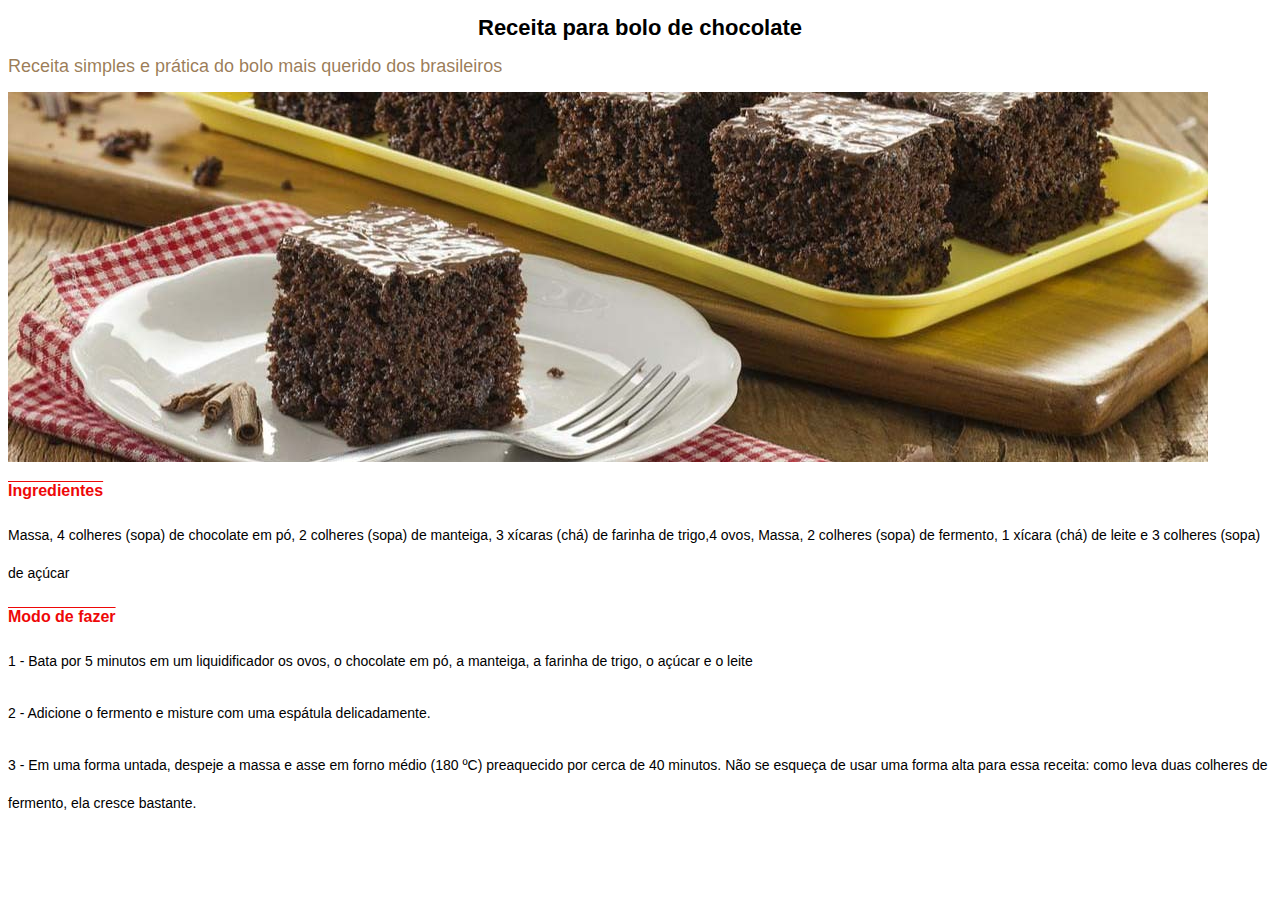
<file: web_full_robson/index.html>
<!DOCTYPE html>
<html lang="en">
<head>
    <meta charset="UTF-8">
    <meta name="viewport" content="width=device-width, initial-scale=1.0">
    <title>Bolo de Chocolate</title>
    <link rel="stylesheet" href="style.css">
</head>
<body>    
    <div>
        <h1>Receita para bolo de chocolate</h1>
        <h2>Receita simples e prática do bolo mais querido dos brasileiros</h2>        
        <img src="bolo-chocolate.jpg" alt="bolo de chocolate">
    </div>

<div>
    <h3>Ingredientes</h3>
    <p>Massa, 4 colheres (sopa) de chocolate em pó, 2 colheres (sopa) de manteiga, 3 xícaras (chá) de farinha de trigo,4 ovos, Massa, 2 colheres (sopa) de fermento, 1 xícara (chá) de leite e 3 colheres (sopa) de açúcar</p>
</div>

<div>
    <h3>Modo de fazer</h3>
    
    <p>1 - Bata por 5 minutos em um liquidificador os ovos, o chocolate em pó, a manteiga, a farinha de trigo, o açúcar e o leite</p>
    
    <p>2 - Adicione o fermento e misture com uma espátula delicadamente.</p>
    
    <p>3 - Em uma forma untada, despeje a massa e asse em forno médio (180 ºC) preaquecido por cerca de 40 minutos. Não se esqueça de usar uma forma alta para essa receita: como leva duas colheres de fermento, ela cresce bastante.</p>
</div>
</body>
</html>
</file>
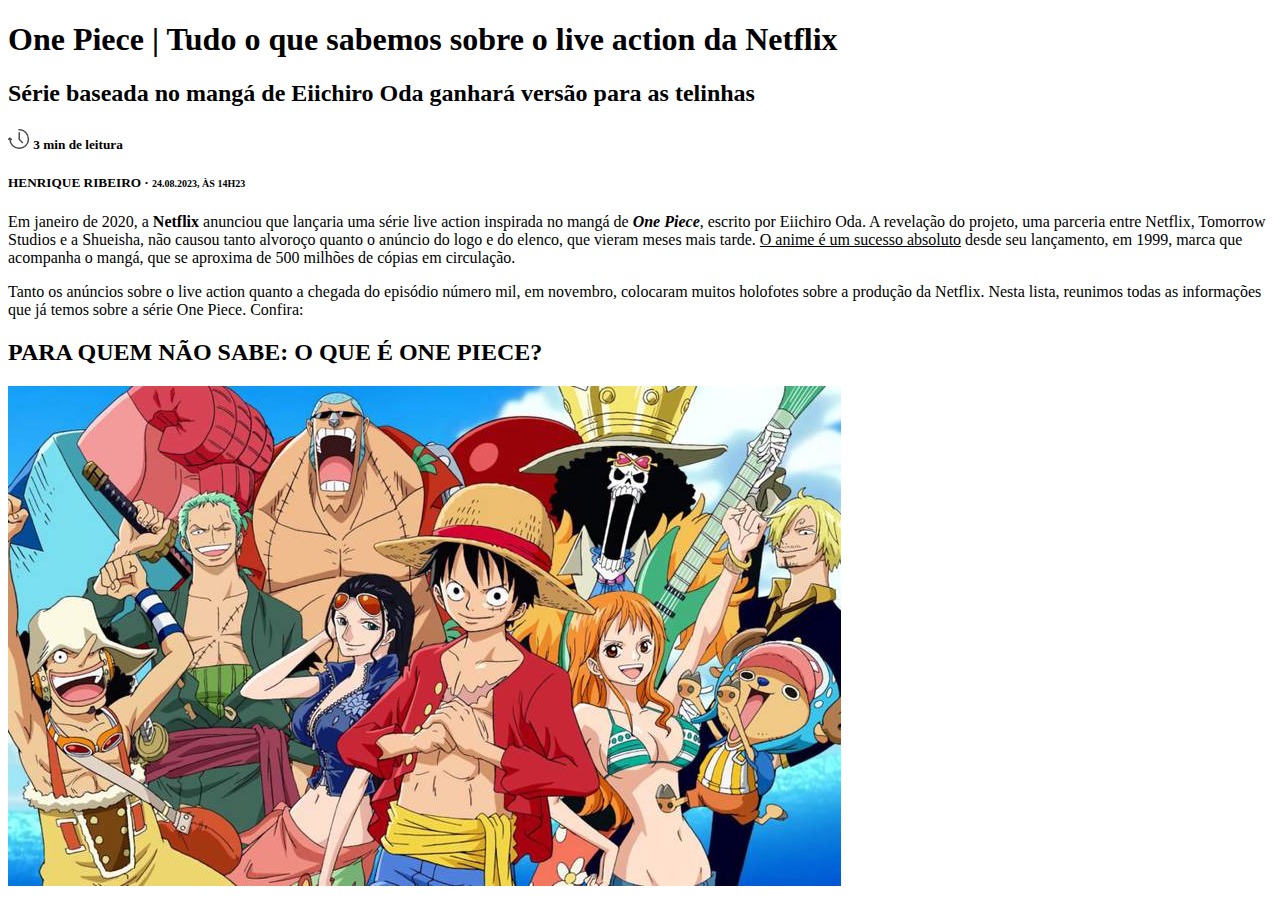
<file: web_full_edimar/aula1/index.html>
<!DOCTYPE html>
<html>
  <head>
    <meta charset="utf-8">

    <link rel="stylesheet" href="./style.css">

    <title>One Piece - Live Action</title>
  </head>

  <body>

    <h1>
      One Piece | Tudo o que sabemos sobre o live action da Netflix
    </h1>

    <h2>
      Série baseada no mangá de Eiichiro Oda ganhará versão para as telinhas
    </h2>

    <h5>
      <img src="./img/icon-timer.svg" alt="Blinkidu">
      3 min de leitura
    </h5>

    <h5>
      HENRIQUE RIBEIRO · <span>24.08.2023, ÀS 14H23</span>
    </h5>

    <p>
      Em janeiro de 2020, a <strong>Netflix</strong> anunciou que lançaria uma série live action inspirada no mangá de <i><b>One Piece</b></i>, escrito por Eiichiro Oda. A revelação do projeto, uma parceria entre Netflix, Tomorrow Studios e a Shueisha, não causou tanto alvoroço quanto o anúncio do logo e do elenco, que vieram meses mais tarde. <u>O anime é um sucesso absoluto</u> desde seu lançamento, em 1999, marca que acompanha o mangá, que se aproxima de 500 milhões de cópias em circulação.
    </p>

    <p>
      Tanto os anúncios sobre o live action quanto a chegada do episódio número mil, em novembro, colocaram muitos holofotes sobre a produção da Netflix. Nesta lista, reunimos todas as informações que já temos sobre a série One Piece. Confira:
    </p>

    <h2>
      PARA QUEM NÃO SABE: O QUE É ONE PIECE?
    </h2>

    <img src="./img/One-Piece.jpg" alt="Capa One Piece">
  </body>
</html>
</file>
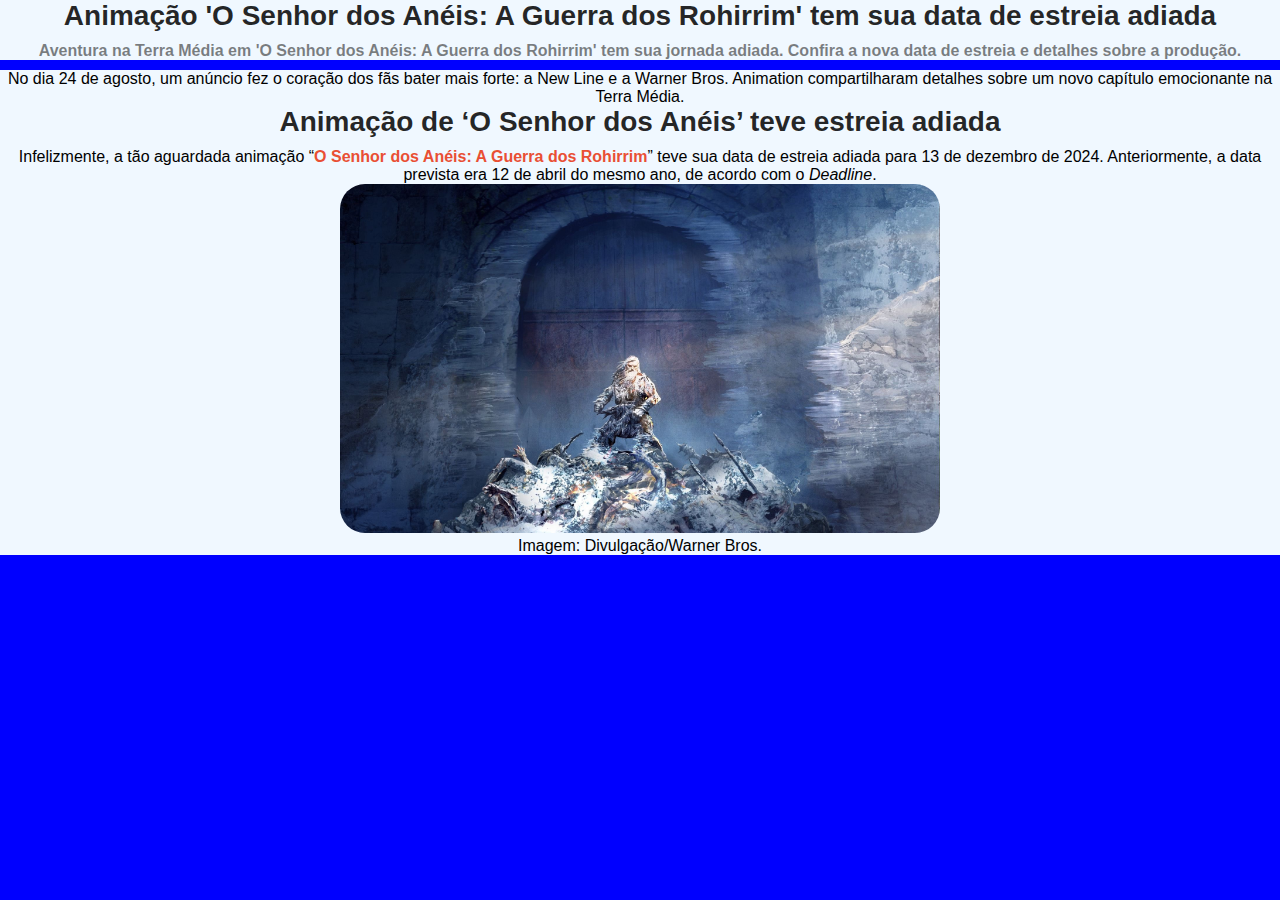
<file: web_full_edimar/aula2/index.html>
<!DOCTYPE html>
<html lang="pt">
  <head>
    <meta charset="utf-8">
    <meta name="viewport" content="width=device-width, initial-scale=1.0">

    <link rel="stylesheet" href="./style.css">

    <title></title>
  </head>
  <body>
    <div>
      <h1>
        Animação 'O Senhor dos Anéis: A Guerra dos Rohirrim' tem sua data de estreia adiada
      </h1>
      <h4>
        Aventura na Terra Média em 'O Senhor dos Anéis: A Guerra dos Rohirrim' tem sua jornada adiada. Confira a nova data de estreia e detalhes sobre a produção.
      </h4>
    </div>

    <div>
      <p>
        No dia 24 de agosto, um anúncio fez o coração dos fãs bater mais forte: a New Line e a Warner Bros. Animation compartilharam detalhes sobre um novo capítulo emocionante na Terra Média.
      </p>
    </div>

    <div>
      <h2>
        Animação de ‘O Senhor dos Anéis’ teve estreia adiada
      </h2>
      <p>
        Infelizmente, a tão aguardada animação “<a href="https://multiversonoticias.com.br/jornada-epica-novo-filme-de-o-senhor-dos-aneis-gera-emocoes-e-otimismo-pela-terra-media/" target="_blank">O Senhor dos Anéis: A Guerra dos Rohirrim</a>” teve sua data de estreia adiada para 13 de dezembro de 2024. Anteriormente, a data prevista era 12 de abril do mesmo ano, de acordo com o <i>Deadline</i>.
      </p>
      
      <img src="./img/lotr.jpg" alt="">
      <p>
        Imagem: Divulgação/Warner Bros.
      </p>
    </div>
  </body>
</html>
</file>
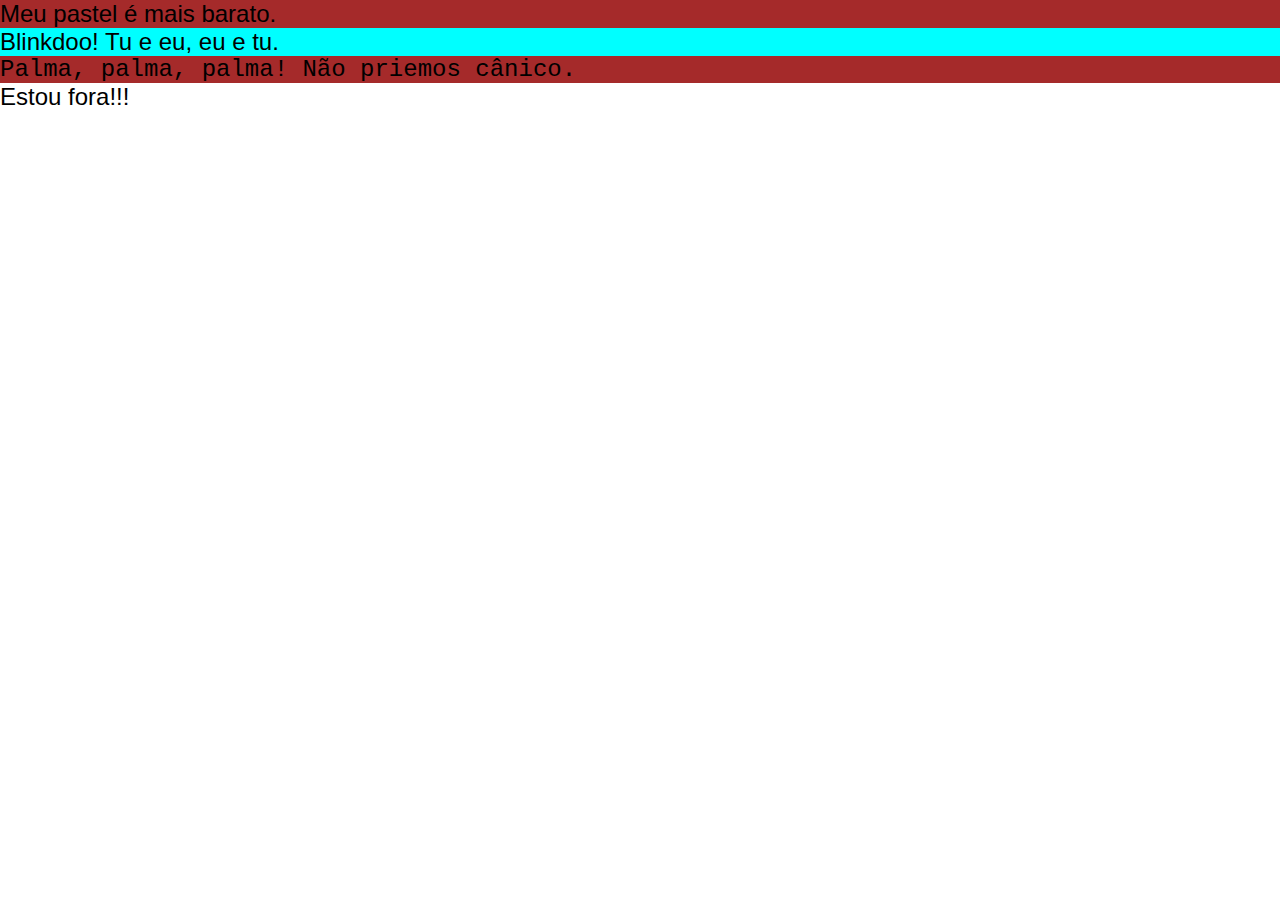
<file: web_full_edimar/aula3/index.html>
<!DOCTYPE html>
<html lang="pt-br">
  <head>
    <meta charset="utf-8">
    <meta name="viewport" content="width=device-width, initial-scale=1.0">

    <link rel="stylesheet" href="./style.css">

    <title>IDs, Classes e Herança</title>
  </head>
  <body>
    <div class="background">
      <p>Meu pastel é mais barato.</p>
      <div>
        <p>Blinkdoo! Tu e eu, eu e tu.</p>
        <div class="background texto-base">
          <p>Palma, palma, palma! Não priemos cânico.</p>
        </div>
      </div>
    </div>

    <p>Estou fora!!!</p>
  </body>
</html>
</file>
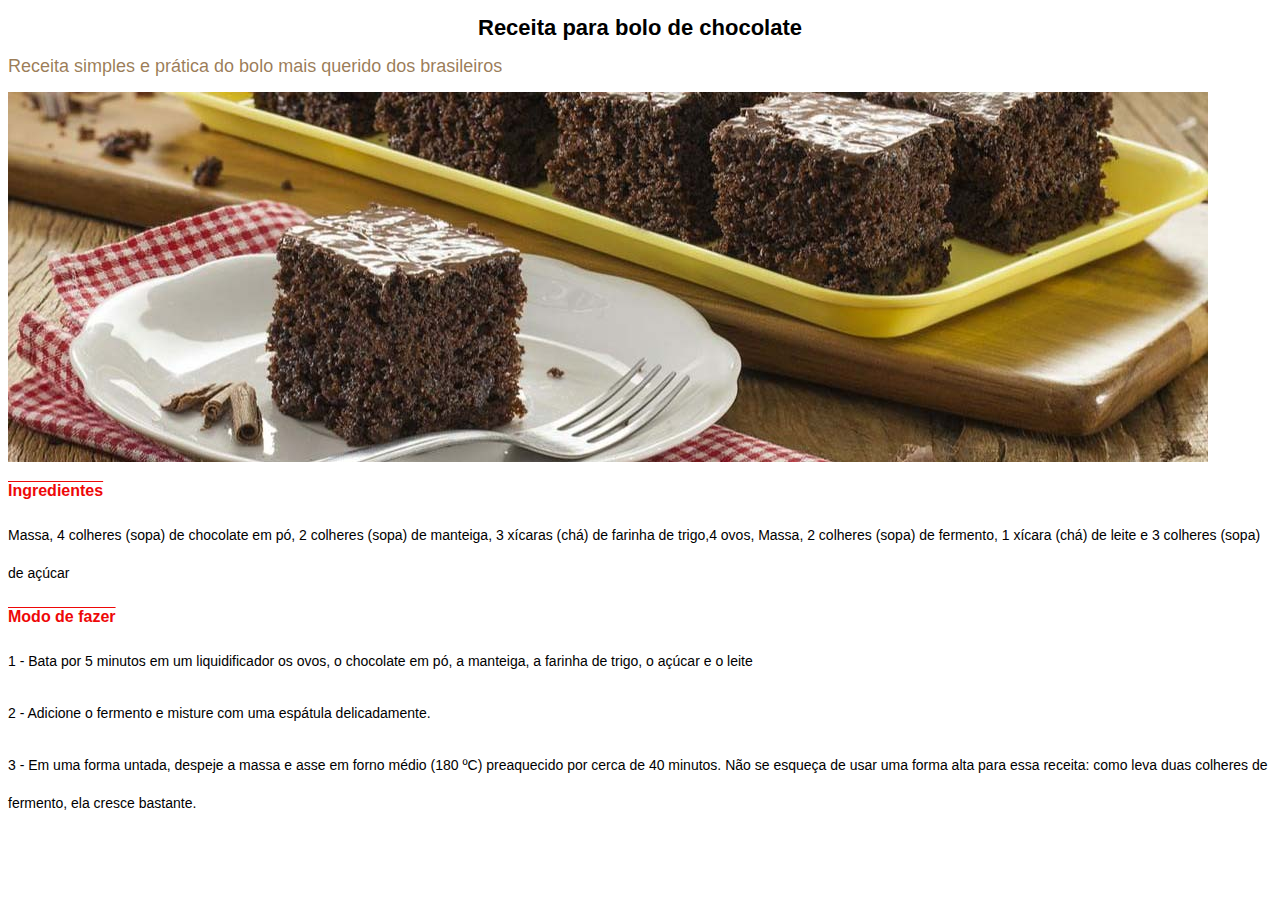
<file: web_full_robson/aula1/index.html>
<!DOCTYPE html>
<html lang="pt-br">
<head>
    <meta charset="UTF-8">
    <meta name="viewport" content="width=device-width, initial-scale=1.0">
    <title>Bolo de Chocolate</title>
    <link rel="stylesheet" href="style.css">
</head>
<body>    
    <div>
        <h1>Receita para bolo de chocolate</h1>
        <h2>Receita simples e prática do bolo mais querido dos brasileiros</h2>        
        <img src="bolo-chocolate.jpg" alt="bolo de chocolate">
    </div>

<div>
    <h3>Ingredientes</h3>
    <p>Massa, 4 colheres (sopa) de chocolate em pó, 2 colheres (sopa) de manteiga, 3 xícaras (chá) de farinha de trigo,4 ovos, Massa, 2 colheres (sopa) de fermento, 1 xícara (chá) de leite e 3 colheres (sopa) de açúcar</p>
</div>

<div>
    <h3>Modo de fazer</h3>
    
    <p>1 - Bata por 5 minutos em um liquidificador os ovos, o chocolate em pó, a manteiga, a farinha de trigo, o açúcar e o leite</p>
    
    <p>2 - Adicione o fermento e misture com uma espátula delicadamente.</p>
    
    <p>3 - Em uma forma untada, despeje a massa e asse em forno médio (180 ºC) preaquecido por cerca de 40 minutos. Não se esqueça de usar uma forma alta para essa receita: como leva duas colheres de fermento, ela cresce bastante.</p>
</div>
</body>
</html>
</file>
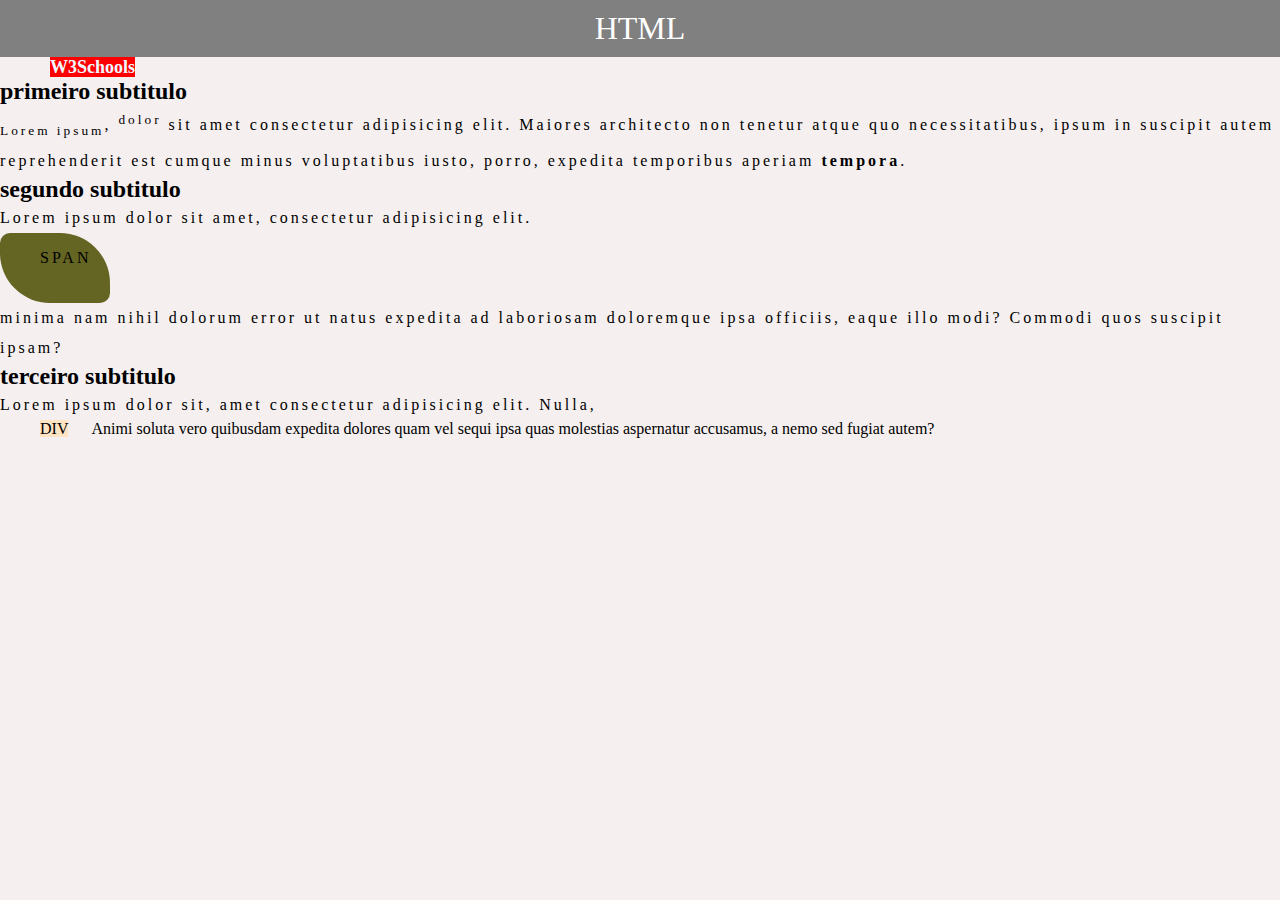
<file: web_full_robson/aula2/index.html>
<!DOCTYPE html>
<html lang="pt-br">
<head>
    <meta charset="UTF-8">
    <meta name="viewport" content="width=device-width, initial-scale=1.0">
    <link rel="stylesheet" href="style.css">
    <title>Aula 02</title>
</head>
<body>
    <h1>HTML</h1>
    <a href="https://www.w3schools.com/html/default.asp#"  rel="noopener noreferrer">W3Schools</a>

    <h2>primeiro subtitulo</h2>

    <p><sub>Lorem ipsum</sub>, <sup>dolor</sup> sit amet consectetur adipisicing elit. Maiores architecto non tenetur atque quo necessitatibus, ipsum in suscipit autem reprehenderit est cumque minus voluptatibus iusto, porro, expedita temporibus aperiam <strong>tempora</strong>.</p>

    <h2>segundo subtitulo</h2>

    <p>Lorem ipsum dolor sit amet, consectetur adipisicing elit. <span>SPAN</span> minima nam nihil dolorum error ut natus expedita ad laboriosam doloremque ipsa officiis, eaque illo modi? Commodi quos suscipit ipsam?</p>

    <h2>terceiro subtitulo</h2>

    <p>Lorem ipsum dolor sit, amet consectetur adipisicing elit. Nulla, <div>DIV</div> Animi soluta vero quibusdam expedita dolores quam vel sequi ipsa quas molestias aspernatur accusamus, a nemo sed fugiat autem?</p>
</body>
</html>
</file>
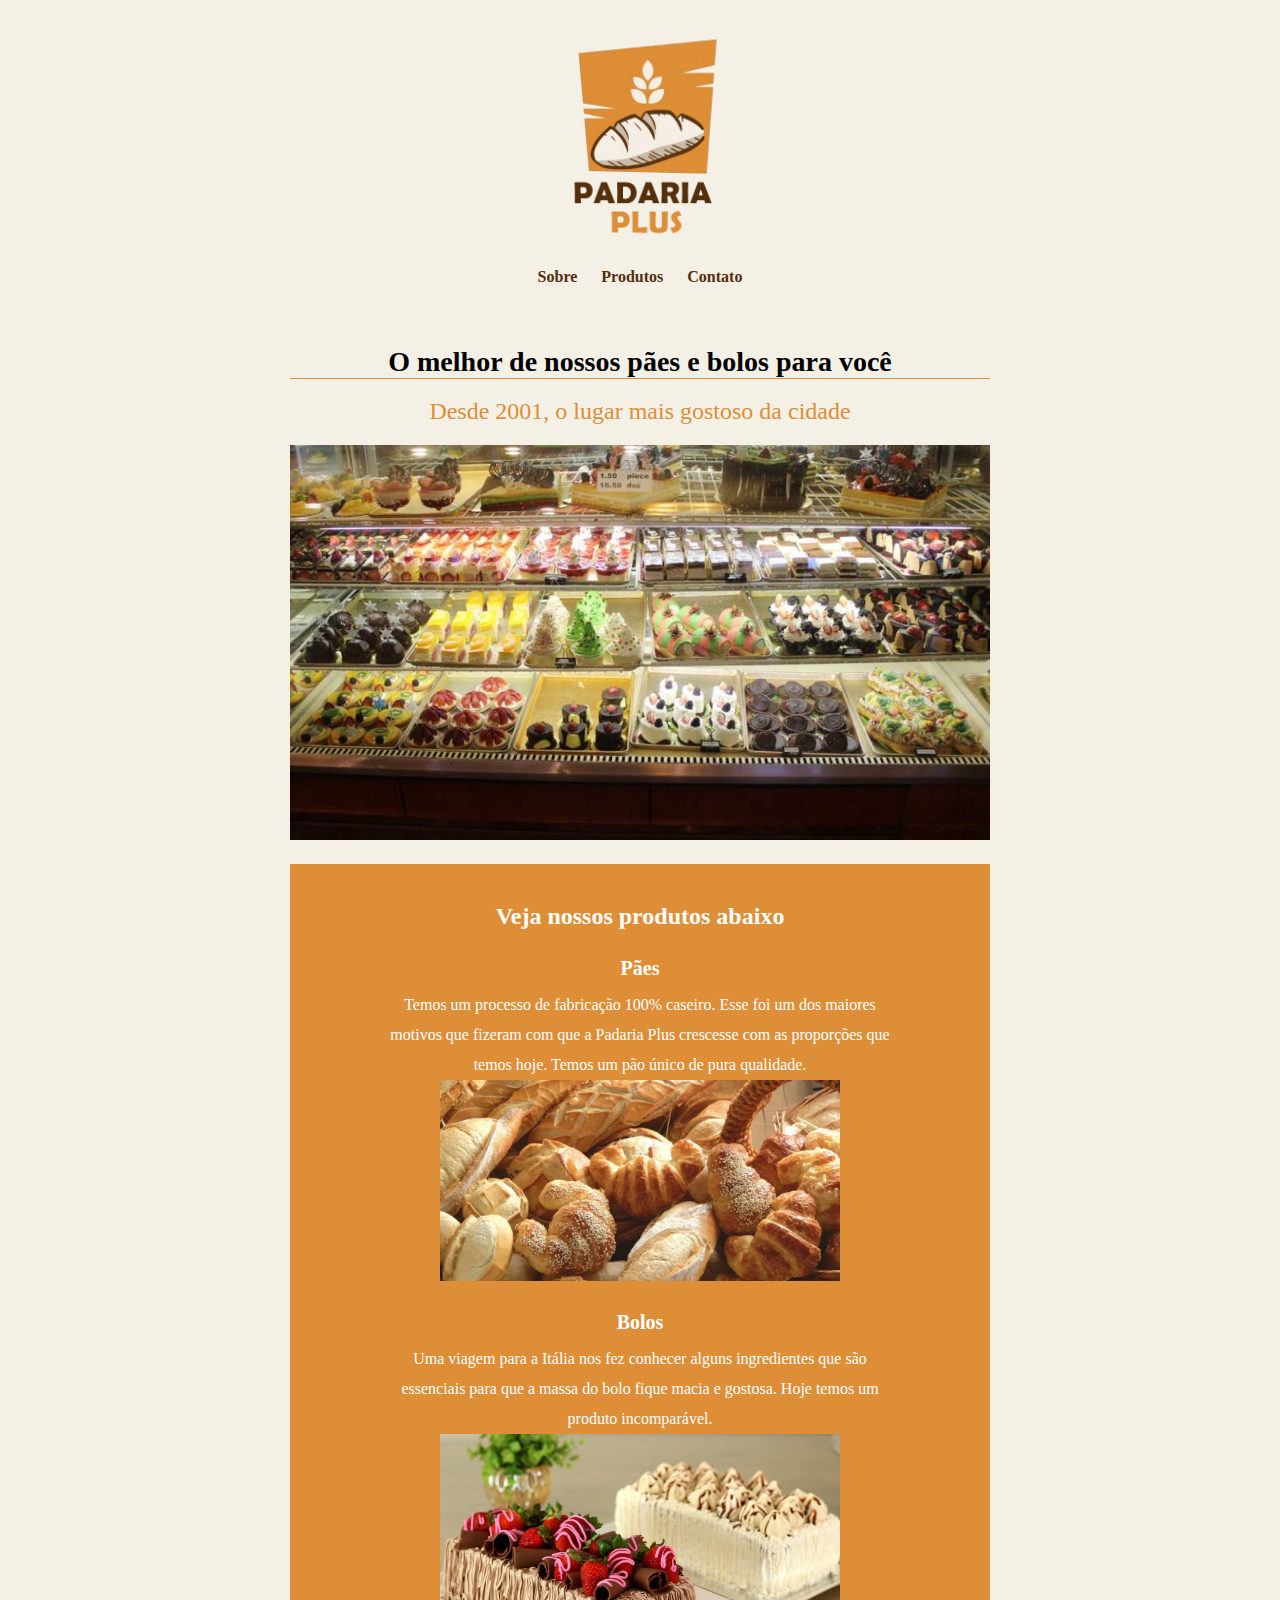
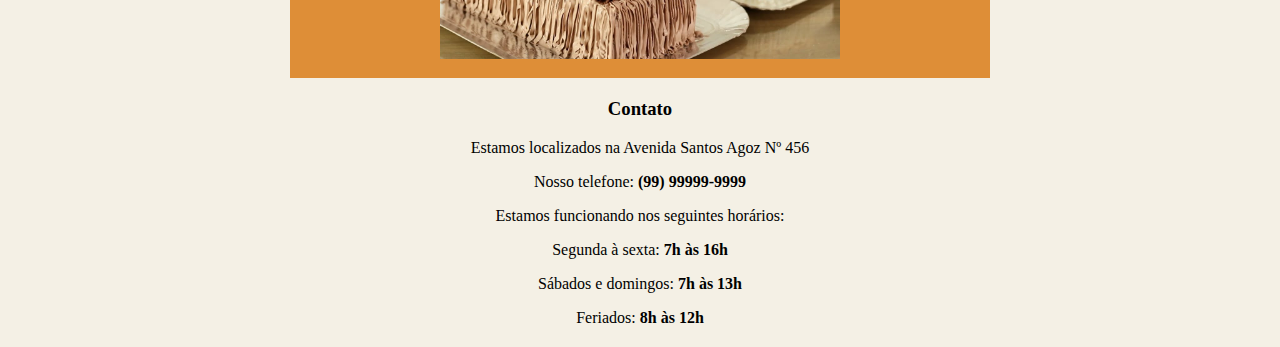
<file: web_full_robson/aula3/index.html>
<!DOCTYPE html>
<html lang="pt-br">
<head>
    <meta charset="UTF-8">
    <meta name="viewport" content="width=device-width, initial-scale=1.0">
    <link rel="stylesheet" href="style.css">
    <link rel="shortcut icon" href="img/favicon.png" type="image/x-icon">
    <title>Padaria Plus</title>
</head>
<body>
    <div class="secao">
        <img class="imagem-logo" src="img/logo.png" alt="logo tipo">
        <p>
            <a href="#sobre">Sobre</a>
            <a href="#produtos">Produtos </a>
            <a href="#contato">Contato</a>
        </p>
    </div>
                
    <div class="secao" id="sobre">
        <h1>O melhor de nossos pães e bolos para você</h1>
        <h2>Desde 2001, o lugar mais gostoso da cidade</h2>
        <img class="imagem-banner" src="img/produtos-padaria.jpg" alt="produtos da padaria">
    </div>

    <div class="secao secao-destaque" id="produtos">
        <h3>Veja nossos produtos abaixo</h3>
        <h4>Pães</h4>
        <p>Temos um processo de fabricação 100% caseiro. Esse foi um dos maiores motivos que fizeram com que a Padaria Plus crescesse com as proporções que temos hoje. Temos um pão único de pura qualidade.</p>
        <img src="img/paes.jpg" alt="pães">
        <h4>Bolos</h4>
        <p>Uma viagem para a Itália nos fez conhecer alguns ingredientes que são essenciais para que a massa do bolo fique macia e gostosa. Hoje temos um produto incomparável.</p>
        <img src="img/bolos.jpg" alt="">
    </div>
        
    <div class="secao" id="contato">
        <h3>Contato</h3>
        <p>Estamos localizados na Avenida Santos Agoz Nº 456</p>
        <p>Nosso telefone: <span>(99) 99999-9999</span></p>
        <p>Estamos funcionando nos seguintes horários:</p>
        <p>Segunda à sexta: <span>7h às 16h</span></p>
        <p>Sábados e domingos: <span>7h às 13h</span></p>
        <p>Feriados: <span>8h às 12h</span></p>
    </div>
</body>
</html>
</file>
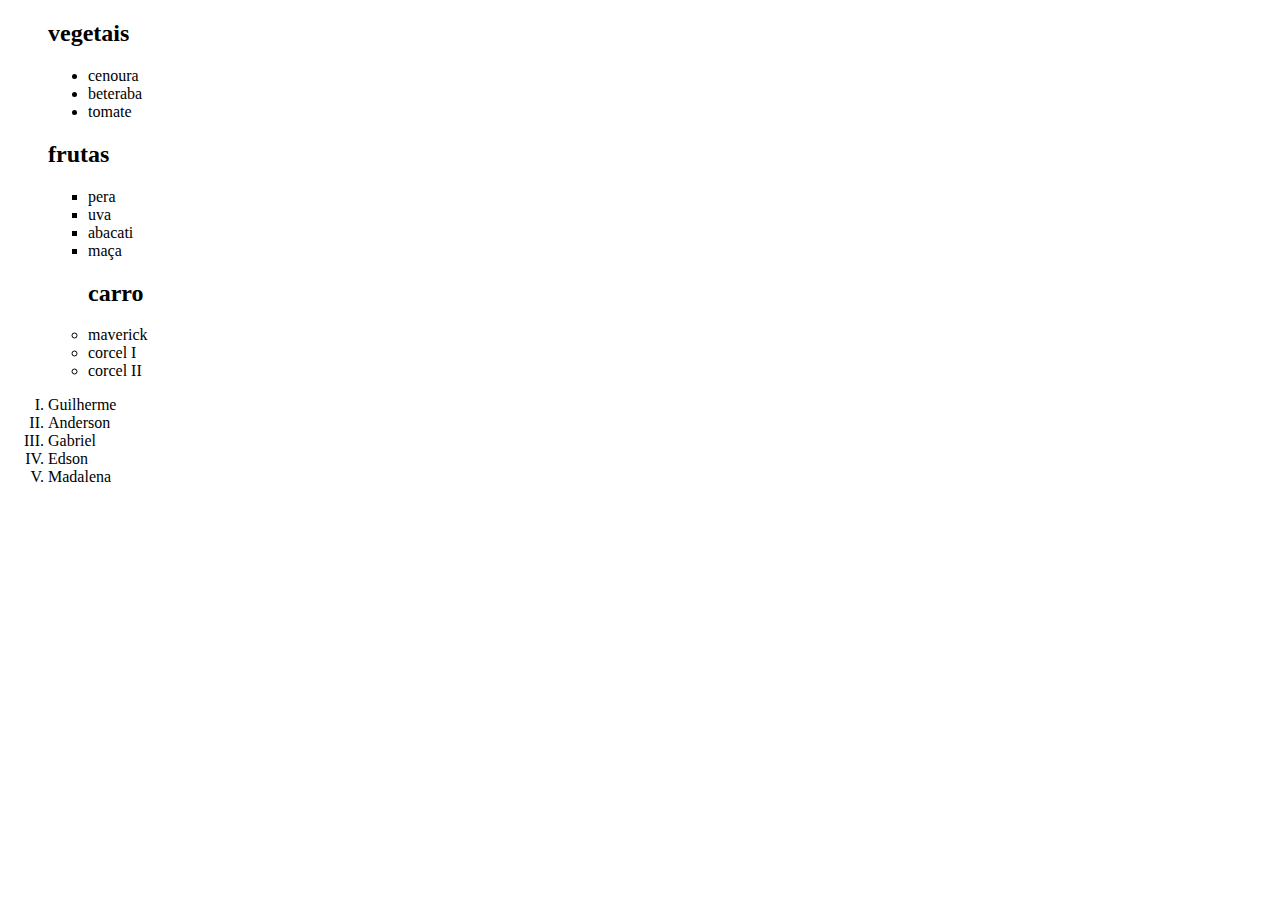
<file: web_full_robson/aula4/lista.html>
<!DOCTYPE html>
<html lang="pt-br">
<head>
    <meta charset="UTF-8">
    <meta name="viewport" content="width=device-width, initial-scale=1.0">
    <title>Document</title>    
</head>
<body>    
    <ul>
        <h2>vegetais</h2>
        <ul type="disc">
            <li>cenoura</li>
            <li>beteraba</li>
            <li>tomate</li>
        </ul>
        <h2>frutas</h2>        
        <ul type="square">               
            <li>pera</li>
            <li>uva</li>
            <li>abacati</li>
            <li>maça</li>
        </ul>
        <ul type="circle">
            <h2>carro</h2>
            <li>maverick</li>
            <li>corcel I</li>
            <li>corcel II</li>
        </ul>
    </ul>
    <ol type="I">
        <li>Guilherme</li>
        <li>Anderson</li>
        <li>Gabriel</li>
        <li>Edson</li>
        <li>Madalena</li>
    </ol>

    




    
</body>
</html>
</file>
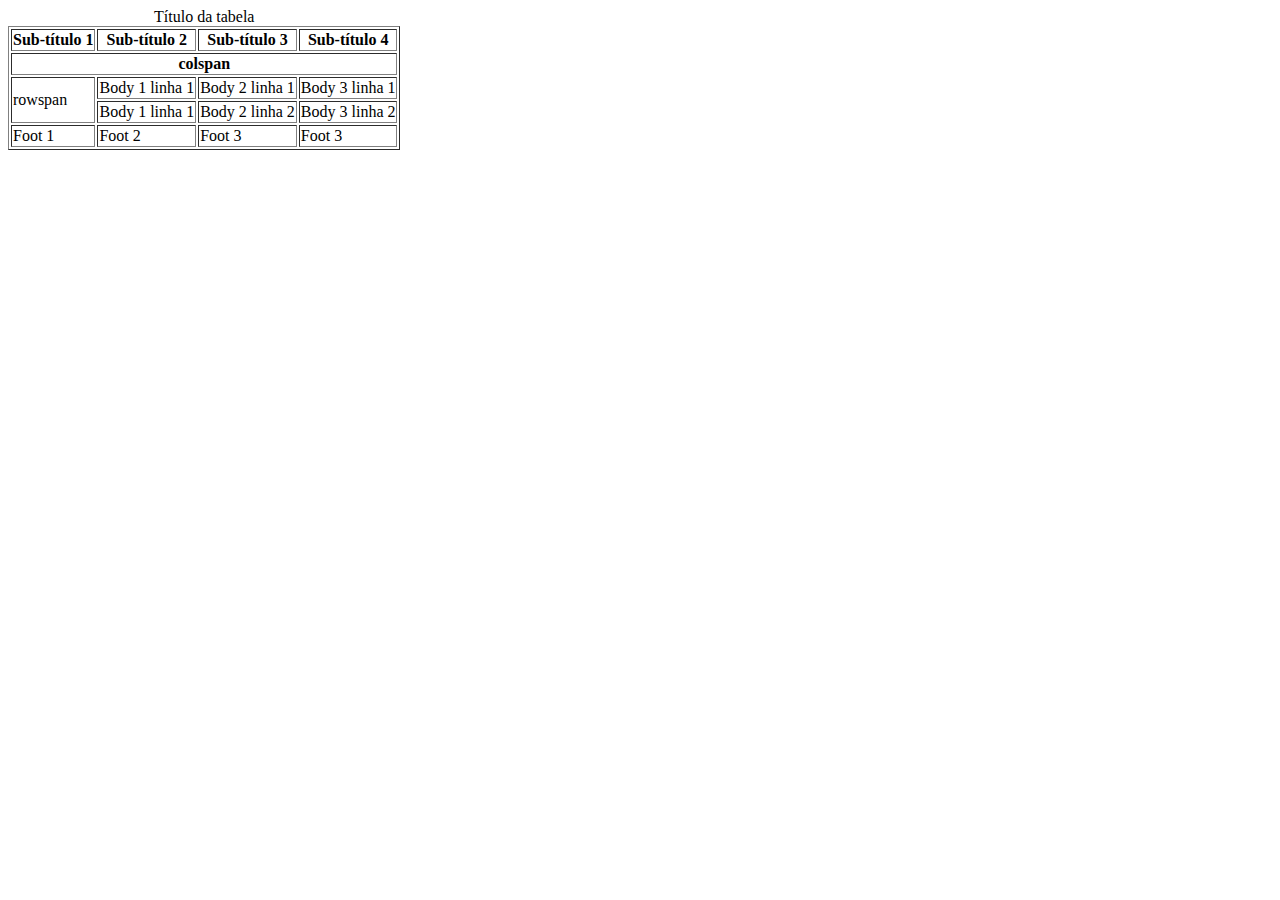
<file: web_full_robson/aula4/tabela.html>
<!DOCTYPE html>
<html lang="pt-br">
<head>
    <meta charset="UTF-8">
    <meta name="viewport" content="width=device-width, initial-scale=1.0">
    <title>Tabela</title>
</head>
<body>
    <table border="1">
        <caption>Título da tabela</caption>
        <thead>
             <tr>                
                <th>Sub-título 1</th>
                <th>Sub-título 2</th>
                <th>Sub-título 3</th>
                <th>Sub-título 4</th>              
            </tr>
            <tr>
                <th colspan="4">colspan</th>
            </tr>
           
        </thead>
        <tbody>
            <tr>
                <td rowspan="3">rowspan</td>
                <td>Body 1 linha 1</td>
                <td>Body 2 linha 1</td>
                <td>Body 3 linha 1</td>
            </tr>
            <tr>
                <td>Body 1 linha 1</td>
                <td>Body 2 linha 2</td>
                <td>Body 3 linha 2</td>
            </tr>
        </tbody>
        <tfoot>
            <tr>
                <td>Foot 1</td>
                <td>Foot 2</td>
                <td>Foot 3</td>
                <td>Foot 3</td>
            </tr>
        </tfoot>
    </table>
</body>
</html>
</file>
<file: web_full_robson/style.css>
div{
    font-family: sans-serif;
}
h1{
    font-size: 22px;
    text-align: center;
}
h2{
    font-weight: normal;
    font-size: 18px;
    color: #7b5221c0;
}
h3{
    text-decoration: overline;
    font-size: 16px;
    color: #ee0808;
}
p{
    font-size: 14px;
    line-height: 38px;
}
</file>
<file: web_full_edimar/aula1/style.css>
body {
  font-family: 'Sans Serif';
}

span {
  font-size: 10px;
}
</file>
<file: web_full_edimar/aula2/style.css>
* {
  font-family: Arial, Helvetica, sans-serif;
  margin: 0;
  padding: 0;
}

body {
  background-color: blue;
  text-align: center;
}

div {
  background-color: aliceblue;
}

h1, h2 {
  color: rgba(0, 0, 0, 0.85);
  font-size: 28px;
  margin: 0 0 10px 0;
}

h4 {
  color: rgba(0, 0, 0, 0.50);
  margin-bottom: 10px;
}

a {
  color: rgb(233, 79, 52);
  font-weight: 900;
  text-decoration: none;
}

img {
  border-radius: 25px;
  width: 600px;
}
</file>
<file: web_full_edimar/aula3/style.css>
/* TAGs */
* {
  margin: 0;
  padding: 0;
}

body {
  font-family: Arial, Helvetica, sans-serif;
  font-size: 24px;
}

div {
  background-color: aqua;
}

/* Classes */
.background {
  background-color: brown;
}

.texto-base {
  font-family: 'Courier New', Courier, monospace;
}

/* IDs */
/* #background {
  background-color: brown;
} */
</file>
<file: web_full_robson/aula1/style.css>
div{
    font-family: sans-serif;
}
h1{
    font-size: 22px;
    text-align: center;
}
h2{
    font-weight: normal;
    font-size: 18px;
    color: #7b5221c0;
}
h3{
    text-decoration: overline;
    font-size: 16px;
    color: #ee0808;
}
p{
    font-size: 14px;
    line-height: 38px;
}
</file>
<file: web_full_robson/aula2/style.css>
* {
    margin: 0;
}
body{
    background-color: rgb(245, 239, 239);
}

span{
    display: block;
    background-color: rgb(100, 100, 35);
    padding: 10px 20px 30px 40px;
    border-radius: 10px 50px;
    width: 50px;
}

div{
    display: inline;
    background-color: bisque;
    margin: 10px 20px 30px 40px;
}

h1{
    color: white;
    background-color: gray;
    font-family: Tahoma;
    font-weight: normal;
    text-align: center;
    padding: 10px;
}

p{
    line-height: 30px;
    letter-spacing: 3px;
}

a{
    color: aliceblue;
    margin: 50px;
    font-size: 18px;
    background-color: red;
    text-decoration: none; 
    font-weight: bold;
}
</file>
<file: web_full_robson/aula3/style.css>
body {
    margin: 0;
    font-family: Tahoma;
    background-color: #f4f0e5;
}

.secao{
    width: 700px;
    margin: 20px auto;
    text-align: center;
}
.imagem-logo{
    width: 200px;
}
a{
    margin: 0px 10px;
    color: #542f0c;
    text-decoration: none;
    font-weight: 800;
}
h1{
    font-size: 28px;    
    padding-top: 30px;
    margin-top: 30px;
    border-bottom: 1px solid #de8e37;
}
h2{
    font-weight: normal;
    color: #de8e37;
    margin-top: 10px;
}
.imagem-banner{
    width: 700px;
}
.secao-destaque{
    background-color: #de8e37;
    padding: 15px 0; 
    color: #fff;
}
.secao-destaque h3{
    font-size: 24px;
}
.secao-destaque h4{
    font-size: 20px;
    margin-bottom: 10px;
}
.secao-destaque p{
    width: 500px;
    margin: 0 auto;
    line-height: 30px;
}
.secao-destaque img{
    width: 400px;
}
span{
    font-weight: bold;
}
</file>
